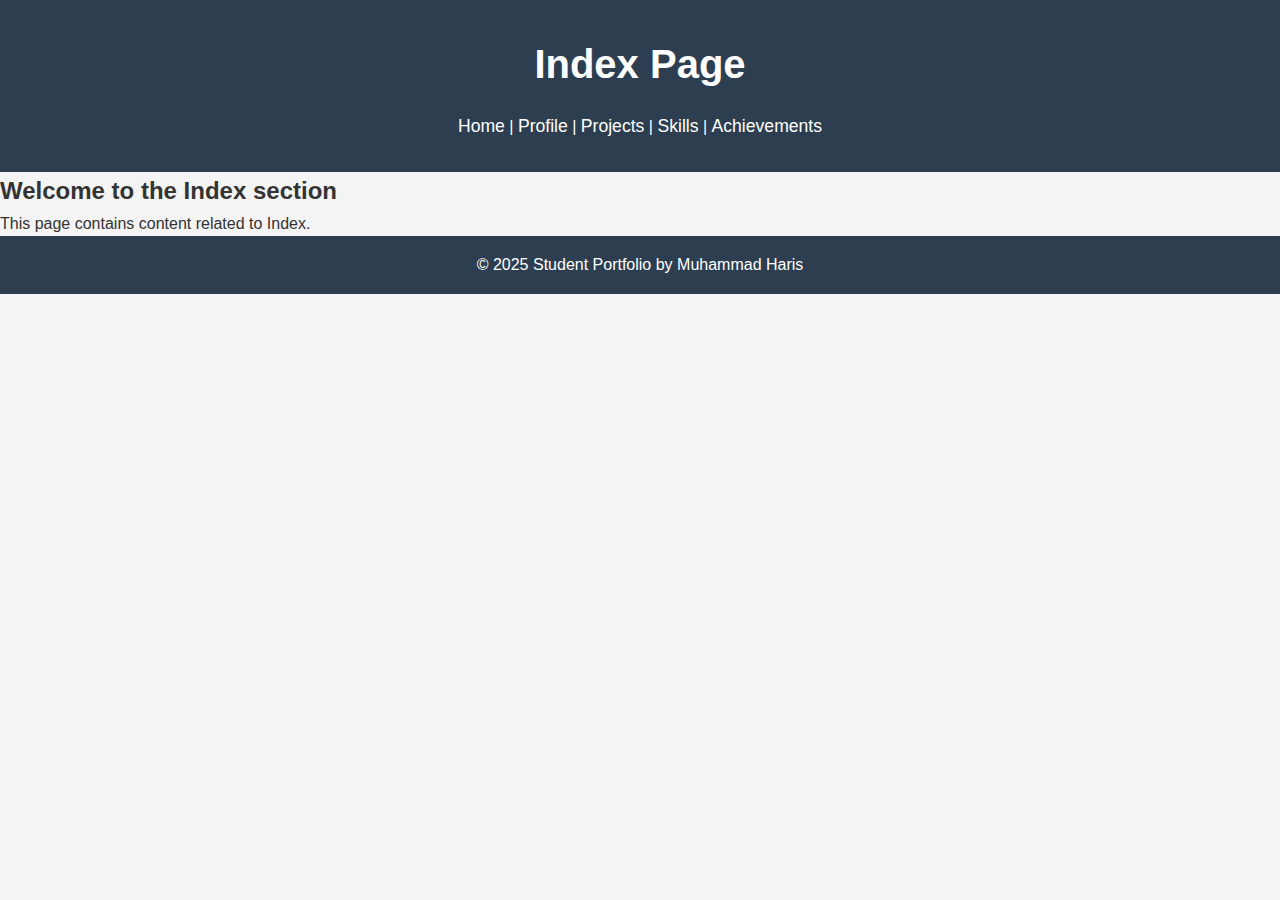
<file: src/index.html>
<!DOCTYPE html>
<html lang="en">
<head>
    <meta charset="UTF-8">
    <meta name="viewport" content="width=device-width, initial-scale=1.0">
    <title>Index | Student Portfolio</title>
    <link rel="stylesheet" href="../styles/style.css">
</head>
<body>
    <header>
        <h1>Index Page</h1>
        <nav>
            <a href="index.html">Home</a> |
            <a href="profile.html">Profile</a> |
            <a href="projects.html">Projects</a> |
            <a href="skills.html">Skills</a> |
            <a href="achievements.html">Achievements</a>
        </nav>
    </header>
    <main>
        <section>
            <h2>Welcome to the Index section</h2>
            <p>This page contains content related to Index.</p>
        </section>
    </main>
    <footer>
        <p>© 2025 Student Portfolio by Muhammad Haris</p>
    </footer>
</body>
</html>
</file>
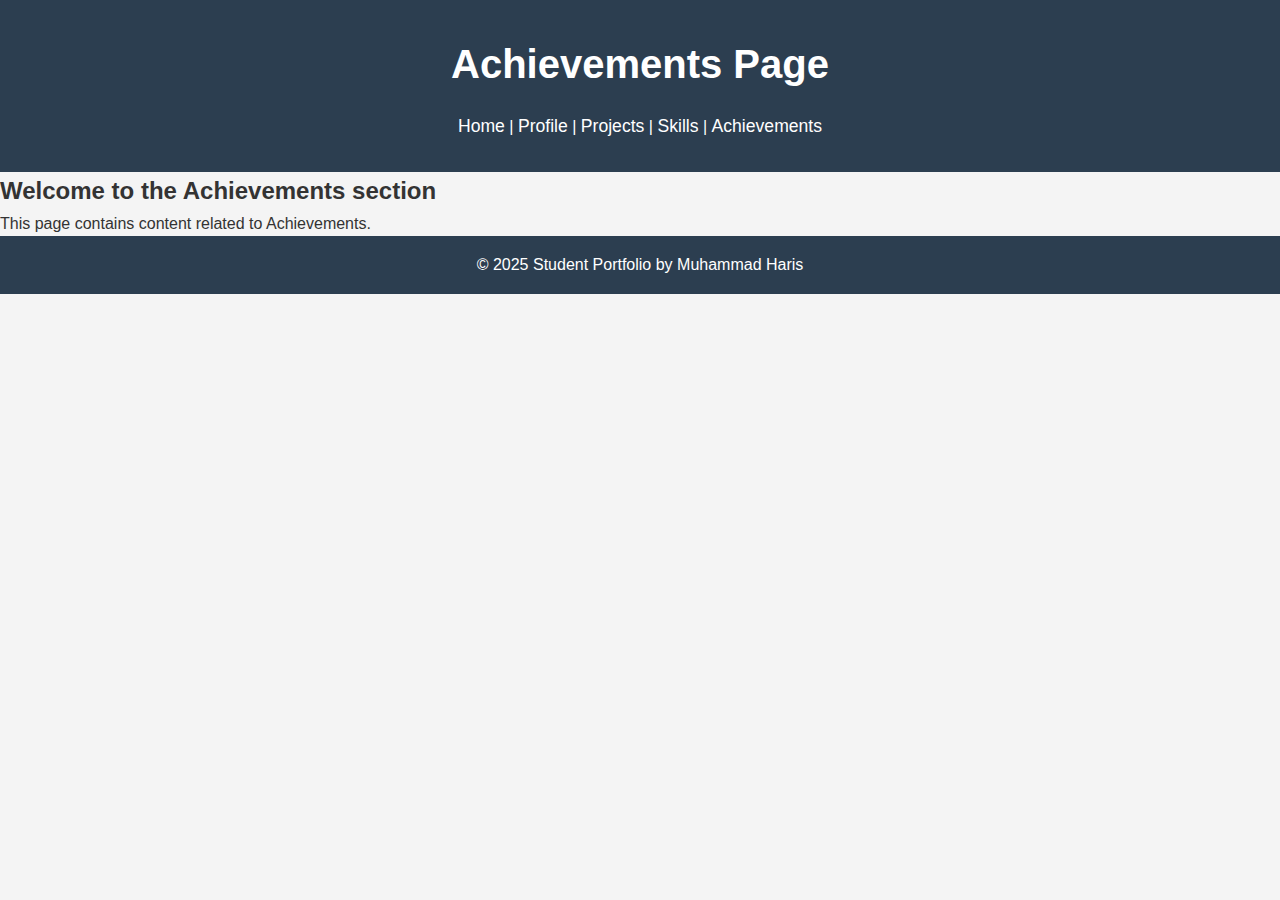
<file: src/achievements.html>
<!DOCTYPE html>
<html lang="en">
<head>
    <meta charset="UTF-8">
    <meta name="viewport" content="width=device-width, initial-scale=1.0">
    <title>Achievements | Student Portfolio</title>
    <link rel="stylesheet" href="../styles/style.css">
</head>
<body>
    <header>
        <h1>Achievements Page</h1>
        <nav>
            <a href="index.html">Home</a> |
            <a href="profile.html">Profile</a> |
            <a href="projects.html">Projects</a> |
            <a href="skills.html">Skills</a> |
            <a href="achievements.html">Achievements</a>
        </nav>
    </header>
    <main>
        <section>
            <h2>Welcome to the Achievements section</h2>
            <p>This page contains content related to Achievements.</p>
        </section>
    </main>
    <footer>
        <p>© 2025 Student Portfolio by Muhammad Haris</p>
    </footer>
</body>
</html>
</file>
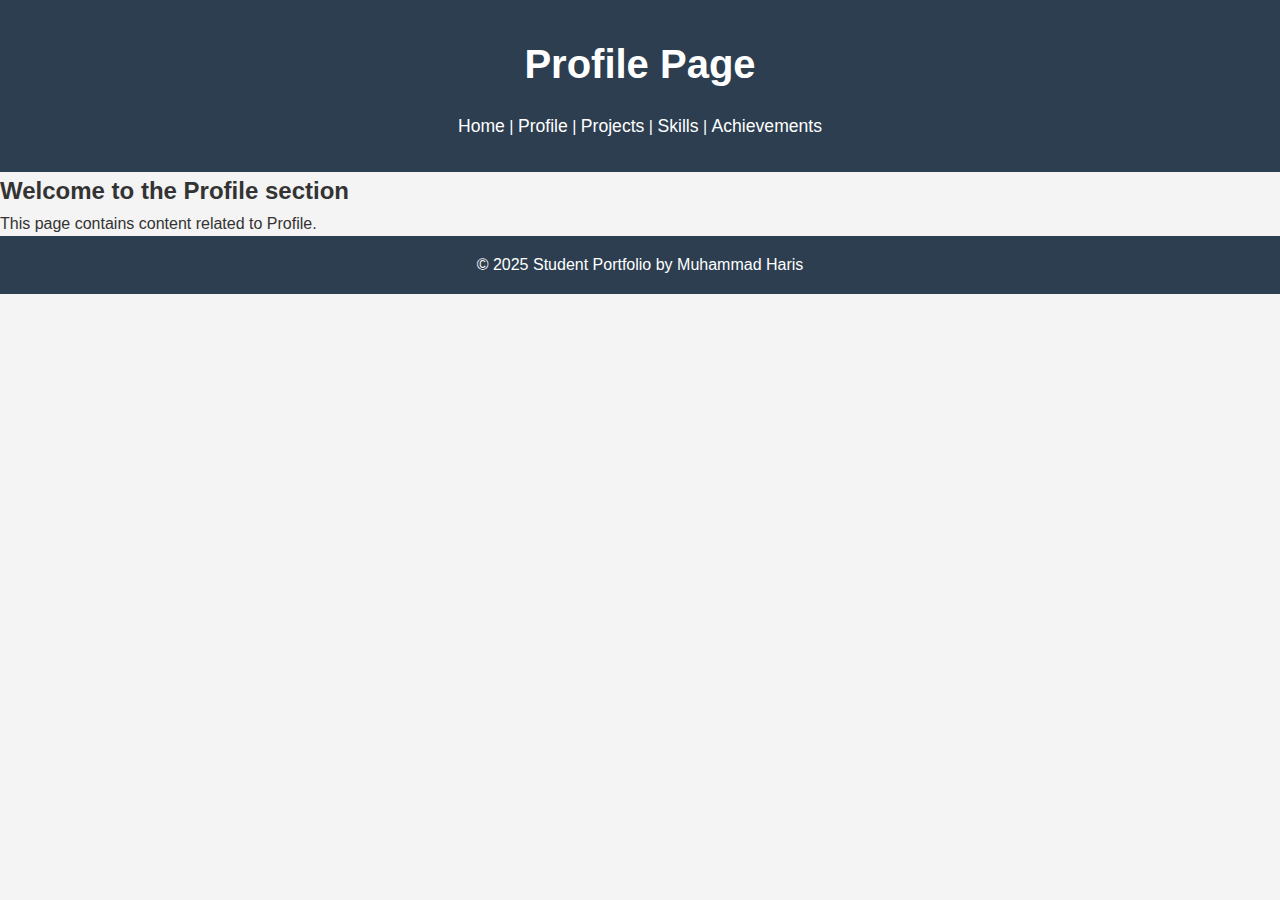
<file: src/profile.html>
<!DOCTYPE html>
<html lang="en">
<head>
    <meta charset="UTF-8">
    <meta name="viewport" content="width=device-width, initial-scale=1.0">
    <title>Profile | Student Portfolio</title>
    <link rel="stylesheet" href="../styles/style.css">
</head>
<body>
    <header>
        <h1>Profile Page</h1>
        <nav>
            <a href="index.html">Home</a> |
            <a href="profile.html">Profile</a> |
            <a href="projects.html">Projects</a> |
            <a href="skills.html">Skills</a> |
            <a href="achievements.html">Achievements</a>
        </nav>
    </header>
    <main>
        <section>
            <h2>Welcome to the Profile section</h2>
            <p>This page contains content related to Profile.</p>
        </section>
    </main>
    <footer>
        <p>© 2025 Student Portfolio by Muhammad Haris</p>
    </footer>
</body>
</html>
</file>
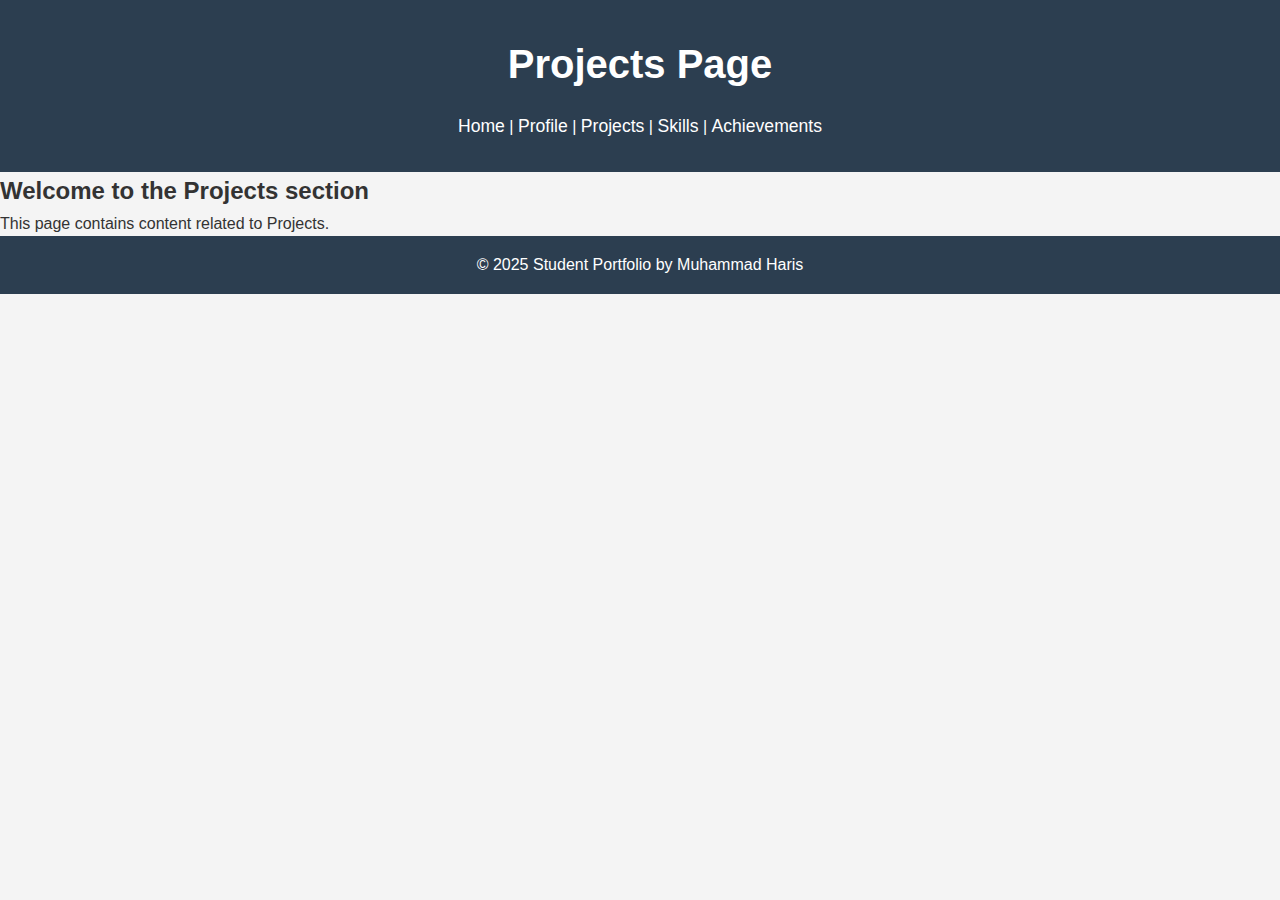
<file: src/projects.html>
<!DOCTYPE html>
<html lang="en">
<head>
    <meta charset="UTF-8">
    <meta name="viewport" content="width=device-width, initial-scale=1.0">
    <title>Projects | Student Portfolio</title>
    <link rel="stylesheet" href="../styles/style.css">
</head>
<body>
    <header>
        <h1>Projects Page</h1>
        <nav>
            <a href="index.html">Home</a> |
            <a href="profile.html">Profile</a> |
            <a href="projects.html">Projects</a> |
            <a href="skills.html">Skills</a> |
            <a href="achievements.html">Achievements</a>
        </nav>
    </header>
    <main>
        <section>
            <h2>Welcome to the Projects section</h2>
            <p>This page contains content related to Projects.</p>
        </section>
    </main>
    <footer>
        <p>© 2025 Student Portfolio by Muhammad Haris</p>
    </footer>
</body>
</html>
</file>
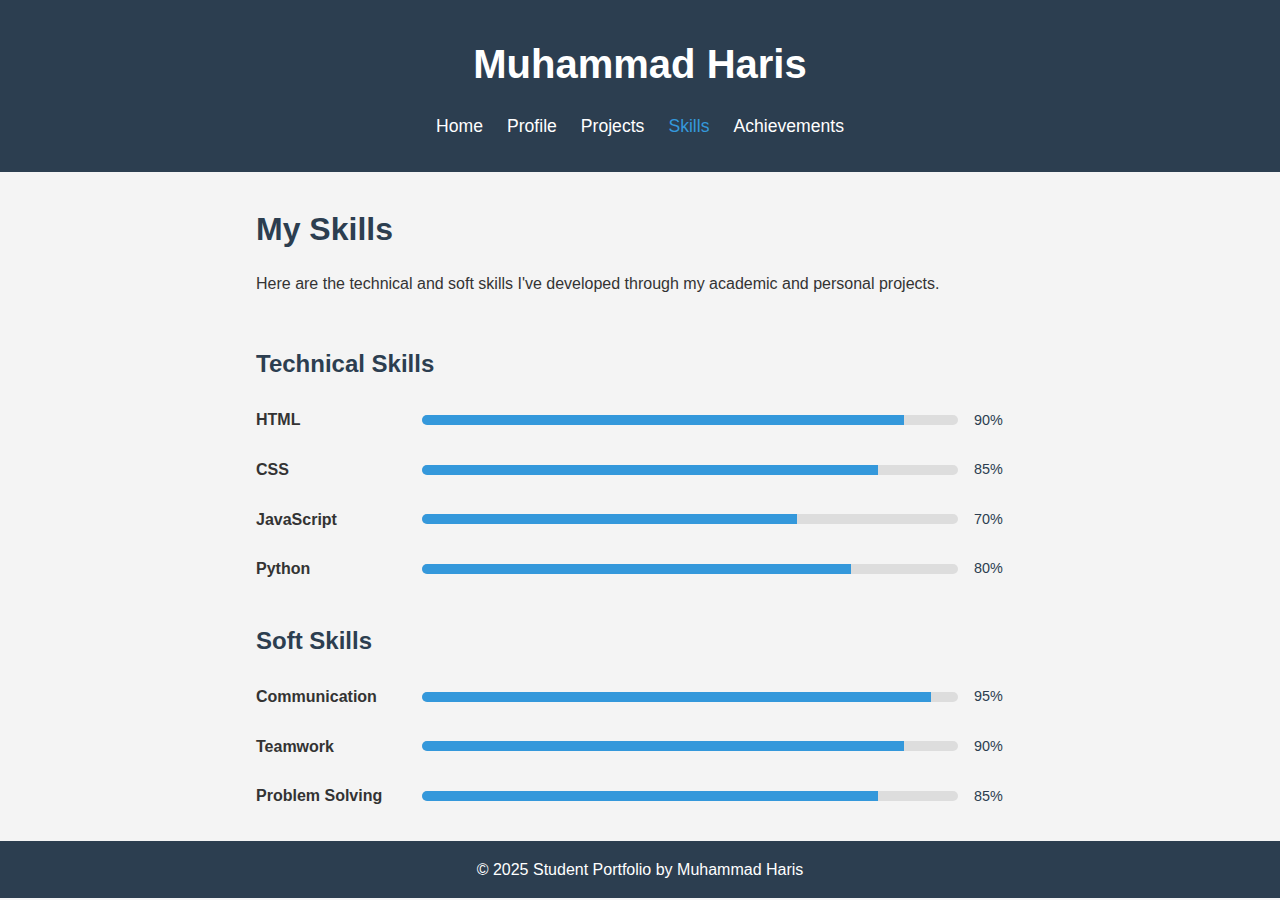
<file: src/skills.html>
<!DOCTYPE html>
<html lang="en">
<head>
    <meta charset="UTF-8">
    <meta name="viewport" content="width=device-width, initial-scale=1.0">
    <title>Skills | Student Portfolio</title>
    <link rel="stylesheet" href="../styles/style.css">
</head>
<body>
    <header>
        <h1>Muhammad Haris</h1>
        <nav>
            <ul>
                <li><a href="index.html">Home</a></li>
                <li><a href="profile.html">Profile</a></li>
                <li><a href="projects.html">Projects</a></li>
                <li><a href="skills.html" class="active">Skills</a></li>
                <li><a href="achievements.html">Achievements</a></li>
            </ul>
        </nav>
    </header>
    <main>
        <section class="skills-section">
            <h2>My Skills</h2>
            <p>Here are the technical and soft skills I've developed through my academic and personal projects.</p>
            
            <div class="skills-container">
                <h3>Technical Skills</h3>
                <div class="skill">
                    <span class="skill-name">HTML</span>
                    <div class="progress-bar">
                        <div class="progress" style="width: 90%;"></div>
                    </div>
                    <span class="skill-level">90%</span>
                </div>
                <div class="skill">
                    <span class="skill-name">CSS</span>
                    <div class="progress-bar">
                        <div class="progress" style="width: 85%;"></div>
                    </div>
                    <span class="skill-level">85%</span>
                </div>
                <div class="skill">
                    <span class="skill-name">JavaScript</span>
                    <div class="progress-bar">
                        <div class="progress" style="width: 70%;"></div>
                    </div>
                    <span class="skill-level">70%</span>
                </div>
                <div class="skill">
                    <span class="skill-name">Python</span>
                    <div class="progress-bar">
                        <div class="progress" style="width: 80%;"></div>
                    </div>
                    <span class="skill-level">80%</span>
                </div>
                
                <h3>Soft Skills</h3>
                <div class="skill">
                    <span class="skill-name">Communication</span>
                    <div class="progress-bar">
                        <div class="progress" style="width: 95%;"></div>
                    </div>
                    <span class="skill-level">95%</span>
                </div>
                <div class="skill">
                    <span class="skill-name">Teamwork</span>
                    <div class="progress-bar">
                        <div class="progress" style="width: 90%;"></div>
                    </div>
                    <span class="skill-level">90%</span>
                </div>
                <div class="skill">
                    <span class="skill-name">Problem Solving</span>
                    <div class="progress-bar">
                        <div class="progress" style="width: 85%;"></div>
                    </div>
                    <span class="skill-level">85%</span>
                </div>
            </div>
        </section>
    </main>
    <footer>
        <p>© 2025 Student Portfolio by Muhammad Haris</p>
    </footer>
</body>
</html>
</file>
<file: styles/style.css>
/* Reset default styles */
* {
    margin: 0;
    padding: 0;
    box-sizing: border-box;
}

body {
    font-family: 'Arial', sans-serif;
    line-height: 1.6;
    color: #333;
    background-color: #f4f4f4;
}

/* Header Styles */
header {
    background-color: #2c3e50;
    color: #fff;
    text-align: center;
    padding: 2rem;
}

header h1 {
    font-size: 2.5rem;
    margin-bottom: 1rem;
}

nav ul {
    list-style: none;
    display: flex;
    justify-content: center;
    gap: 1.5rem;
}

nav a {
    color: #fff;
    text-decoration: none;
    font-size: 1.1rem;
    transition: color 0.3s;
}

nav a:hover,
nav a.active {
    color: #3498db;
}

/* Skills Section */
.skills-section {
    max-width: 800px;
    margin: 2rem auto;
    padding: 0 1rem;
}

.skills-section h2 {
    font-size: 2rem;
    margin-bottom: 1rem;
    color: #2c3e50;
}

.skills-section p {
    margin-bottom: 2rem;
}

.skills-container {
    display: grid;
    gap: 1.5rem;
}

.skills-container h3 {
    font-size: 1.5rem;
    margin-top: 1rem;
    color: #2c3e50;
}

.skill {
    display: grid;
    grid-template-columns: 150px 1fr 50px;
    align-items: center;
    gap: 1rem;
}

.skill-name {
    font-weight: bold;
}

.progress-bar {
    background-color: #ddd;
    height: 10px;
    border-radius: 5px;
    overflow: hidden;
}

.progress {
    background-color: #3498db;
    height: 100%;
    transition: width 0.5s ease-in-out;
}

.skill-level {
    font-size: 0.9rem;
    color: #2c3e50;
}

/* Footer Styles */
footer {
    background-color: #2c3e50;
    color: #fff;
    text-align: center;
    padding: 1rem;
    position: relative;
    bottom: 0;
    width: 100%;
}

/* Responsive Design */
@media (max-width: 600px) {
    header h1 {
        font-size: 1.8rem;
    }

    nav ul {
        flex-direction: column;
        gap: 0.5rem;
    }

    .skill {
        grid-template-columns: 100px 1fr 40px;
    }

    .skills-section {
        padding: 0 0.5rem;
    }
}
</file>
